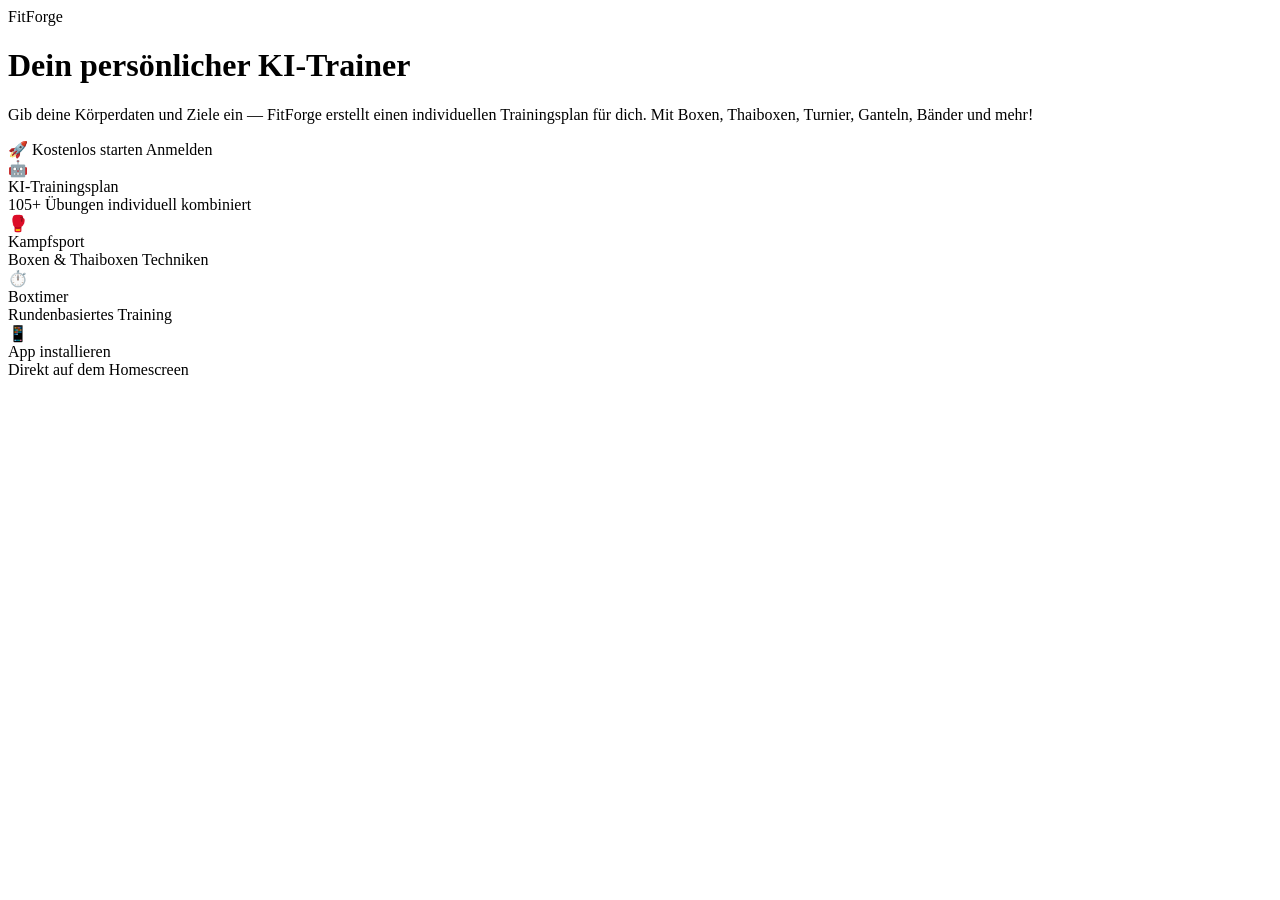
<file: src/main/resources/templates/index.html>
<!DOCTYPE html>
<html xmlns:th="http://www.thymeleaf.org" lang="de">
<head>
    <meta charset="UTF-8">
    <meta name="viewport" content="width=device-width, initial-scale=1.0">
    <title>FitForge – Dein persönlicher Trainer</title>
    <!-- PWA -->
    <link rel="manifest" th:href="@{/manifest.json}">
    <meta name="theme-color" content="#2D6BFF">
    <meta name="mobile-web-app-capable" content="yes">
    <meta name="apple-mobile-web-app-status-bar-style" content="default">
    <meta name="apple-mobile-web-app-title" content="FitForge">
    <link rel="apple-touch-icon" th:href="@{/icons/icon-192.png}">
    <link rel="stylesheet" th:href="@{/css/main.css}">
</head>
<body>
<div class="landing">
    <div class="landing-inner">
        <div class="landing-logo">Fit<span>Forge</span></div>
        <h1>Dein persönlicher KI-Trainer</h1>
        <p>Gib deine Körperdaten und Ziele ein — FitForge erstellt einen individuellen Trainingsplan für dich. Mit Boxen, Thaiboxen, Turnier, Ganteln, Bänder und mehr!</p>
        <div class="landing-btns">
            <a th:href="@{/registrieren}" class="btn btn-primary btn-large">🚀 Kostenlos starten</a>
            <a th:href="@{/login}" class="btn btn-secondary btn-large">Anmelden</a>
        </div>
        <div class="features">
            <div class="feature-card">
                <div class="feature-icon">🤖</div>
                <div class="feature-title">KI-Trainingsplan</div>
                <div class="feature-desc">105+ Übungen individuell kombiniert</div>
            </div>
            <div class="feature-card">
                <div class="feature-icon">🥊</div>
                <div class="feature-title">Kampfsport</div>
                <div class="feature-desc">Boxen & Thaiboxen Techniken</div>
            </div>
            <div class="feature-card">
                <div class="feature-icon">⏱️</div>
                <div class="feature-title">Boxtimer</div>
                <div class="feature-desc">Rundenbasiertes Training</div>
            </div>
            <div class="feature-card">
                <div class="feature-icon">📱</div>
                <div class="feature-title">App installieren</div>
                <div class="feature-desc">Direkt auf dem Homescreen</div>
            </div>
        </div>
    </div>
</div>
<script th:src="@{/js/main.js}"></script>
</body>
</html>
</file>
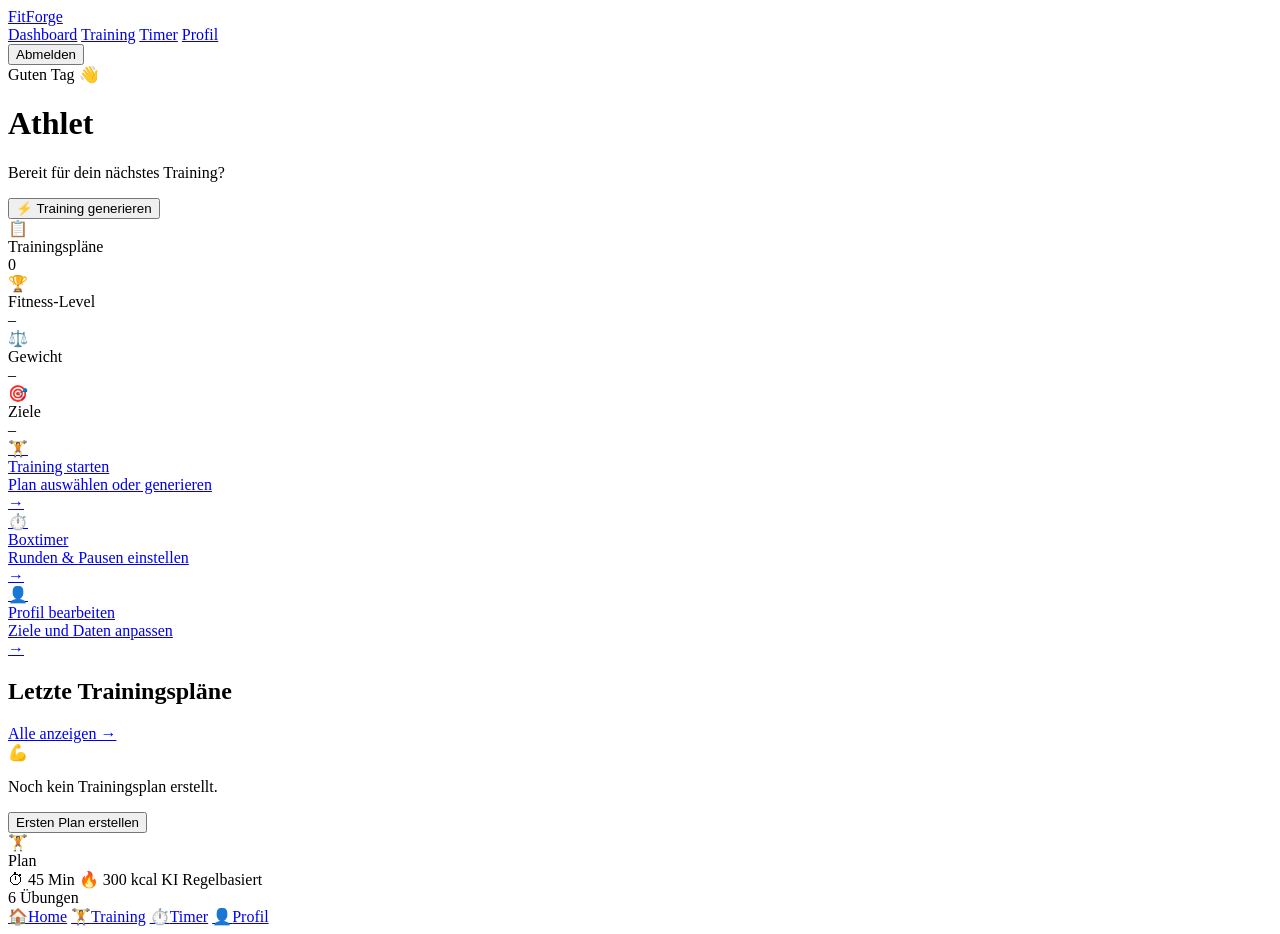
<file: src/main/resources/templates/dashboard.html>
<!DOCTYPE html>
<html xmlns:th="http://www.thymeleaf.org"
      xmlns:sec="http://www.thymeleaf.org/extras/spring-security" lang="de">
<head>
    <meta charset="UTF-8">
    <meta name="viewport" content="width=device-width, initial-scale=1.0">
    <title>Dashboard – FitForge</title>
    <link rel="manifest" th:href="@{/manifest.json}">
    <meta name="theme-color" content="#0A0A0F">
    <link rel="stylesheet" th:href="@{/css/main.css}">
</head>
<body>

<nav class="navbar">
    <div class="nav-inner">
        <a href="/dashboard" class="logo">Fit<span>Forge</span></a>
        <div class="nav-links">
            <a href="/dashboard" class="active">Dashboard</a>
            <a href="/training">Training</a>
            <a href="/timer">Timer</a>
            <a href="/profil">Profil</a>
        </div>
        <div class="nav-user">
            <span class="user-email" sec:authentication="principal.username"></span>
            <form th:action="@{/logout}" method="post" style="display:inline">
                <button type="submit" class="btn-logout">Abmelden</button>
            </form>
        </div>
    </div>
</nav>

<main class="page">
    <div class="container">

        <div class="hero-banner">
            <div class="hero-content">
                <div class="hero-greeting">Guten Tag 👋</div>
                <h1 class="hero-name" th:text="${user.name}">Athlet</h1>
                <p class="hero-sub">Bereit für dein nächstes Training?</p>
            </div>
            <form th:action="@{/training/generieren}" method="post">
                <input type="hidden" name="kiModus" value="true">
                <button type="submit" class="btn btn-primary btn-large">
                    <span>⚡</span> Training generieren
                </button>
            </form>
        </div>

        <!-- STATS -->
        <div class="stats-grid">
            <div class="stat-card stat-card--blue">
                <div class="stat-icon">📋</div>
                <div class="stat-label">Trainingspläne</div>
                <div class="stat-value" th:text="${letztePlaene.size()}">0</div>
            </div>
            <div class="stat-card stat-card--green">
                <div class="stat-icon">🏆</div>
                <div class="stat-label">Fitness-Level</div>
                <div class="stat-value stat-value--small"
                     th:text="${user.fitnessLevel != null ? user.fitnessLevel.anzeigeName : '–'}">–</div>
            </div>
            <div class="stat-card stat-card--orange">
                <div class="stat-icon">⚖️</div>
                <div class="stat-label">Gewicht</div>
                <div class="stat-value"
                     th:text="${user.gewicht != null ? user.gewicht + ' kg' : '–'}">–</div>
            </div>
            <div class="stat-card stat-card--purple">
                <div class="stat-icon">🎯</div>
                <div class="stat-label">Ziele</div>
                <div class="stat-value stat-value--small"
                     th:text="${user.ziele != null ? user.ziele.replace(',', ' · ') : 'Nicht gesetzt'}">–</div>
            </div>
        </div>

        <!-- QUICK ACTIONS -->
        <div class="quick-actions">
            <a href="/training" class="quick-card">
                <div class="quick-icon">🏋️</div>
                <div class="quick-title">Training starten</div>
                <div class="quick-sub">Plan auswählen oder generieren</div>
                <div class="quick-arrow">→</div>
            </a>
            <a href="/timer" class="quick-card">
                <div class="quick-icon">⏱️</div>
                <div class="quick-title">Boxtimer</div>
                <div class="quick-sub">Runden & Pausen einstellen</div>
                <div class="quick-arrow">→</div>
            </a>
            <a href="/profil" class="quick-card">
                <div class="quick-icon">👤</div>
                <div class="quick-title">Profil bearbeiten</div>
                <div class="quick-sub">Ziele und Daten anpassen</div>
                <div class="quick-arrow">→</div>
            </a>
        </div>

        <!-- LETZTE PLÄNE -->
        <div class="section">
            <div class="section-header">
                <h2>Letzte Trainingspläne</h2>
                <a href="/training" class="link-more">Alle anzeigen →</a>
            </div>

            <div th:if="${letztePlaene.empty}" class="empty-state">
                <div class="empty-icon">💪</div>
                <p>Noch kein Trainingsplan erstellt.</p>
                <form th:action="@{/training/generieren}" method="post">
                    <input type="hidden" name="kiModus" value="false">
                    <button type="submit" class="btn btn-primary">Ersten Plan erstellen</button>
                </form>
            </div>

            <div th:unless="${letztePlaene.empty}" class="plan-list">
                <div th:each="plan : ${letztePlaene}" class="plan-card">
                    <div class="plan-left">
                        <div class="plan-cat-icon">🏋️</div>
                        <div class="plan-info">
                            <div class="plan-title" th:text="${plan.titel}">Plan</div>
                            <div class="plan-meta">
                                <span>⏱ <span th:text="${plan.dauer}">45 Min</span></span>
                                <span>🔥 <span th:text="${plan.kalorien}">300 kcal</span></span>
                                <span th:if="${plan.quelle.name() == 'KI'}" class="badge badge--ki">KI</span>
                                <span th:unless="${plan.quelle.name() == 'KI'}" class="badge badge--manuell">Regelbasiert</span>
                            </div>
                        </div>
                    </div>
                    <div class="plan-right">
                        <span class="plan-count" th:text="${plan.uebungen.size() + ' Übungen'}">6 Übungen</span>
                    </div>
                </div>
            </div>
        </div>

    </div>
</main>

<!-- Mobile Nav -->
<nav class="mobile-nav">
    <a href="/dashboard" class="active"><span class="nav-icon">🏠</span>Home</a>
    <a href="/training"><span class="nav-icon">🏋️</span>Training</a>
    <a href="/timer"><span class="nav-icon">⏱️</span>Timer</a>
    <a href="/profil"><span class="nav-icon">👤</span>Profil</a>
</nav>

<script th:src="@{/js/main.js}"></script>
</body>
</html>
</file>
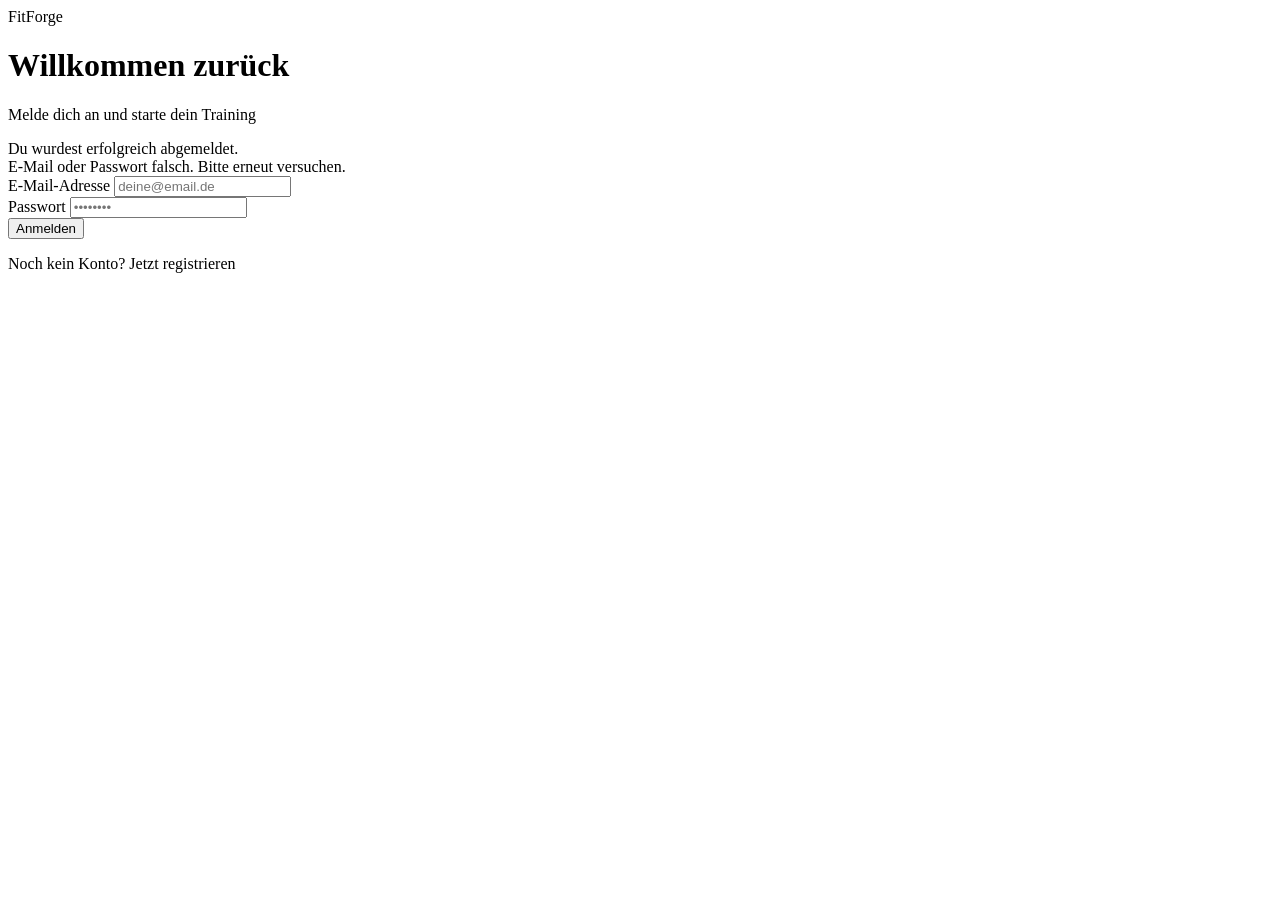
<file: src/main/resources/templates/login.html>
<!DOCTYPE html>
<html xmlns:th="http://www.thymeleaf.org">
<head>
    <meta charset="UTF-8">
    <meta name="viewport" content="width=device-width, initial-scale=1.0">
    <title>Anmelden – FitForge</title>
    <link rel="stylesheet" th:href="@{/css/main.css}">
    <link rel="stylesheet" href="https://fonts.googleapis.com/css2?family=Inter:wght@400;500;600&display=swap">
</head>
<body class="auth-body">

<div class="auth-container">
    <div class="auth-card">
        <div class="auth-logo">Fit<span>Forge</span></div>
        <h1 class="auth-title">Willkommen zurück</h1>
        <p class="auth-subtitle">Melde dich an und starte dein Training</p>

        <!-- Erfolgsmeldung nach Registrierung -->
        <div th:if="${param.abgemeldet}" class="alert alert-success">
            Du wurdest erfolgreich abgemeldet.
        </div>
        <div th:if="${erfolg}" class="alert alert-success" th:text="${erfolg}"></div>

        <!-- Fehlermeldung -->
        <div th:if="${param.fehler}" class="alert alert-danger">
            E-Mail oder Passwort falsch. Bitte erneut versuchen.
        </div>

        <form th:action="@{/login}" method="post" class="auth-form">
            <div class="form-group">
                <label for="email">E-Mail-Adresse</label>
                <input type="email" id="email" name="email"
                       placeholder="deine@email.de" required autocomplete="email">
            </div>

            <div class="form-group">
                <label for="passwort">Passwort</label>
                <input type="password" id="passwort" name="passwort"
                       placeholder="••••••••" required autocomplete="current-password">
            </div>

            <button type="submit" class="btn btn-primary btn-full">Anmelden</button>
        </form>

        <p class="auth-switch">
            Noch kein Konto? <a th:href="@{/registrieren}">Jetzt registrieren</a>
        </p>
    </div>
</div>

</body>
</html>
</file>
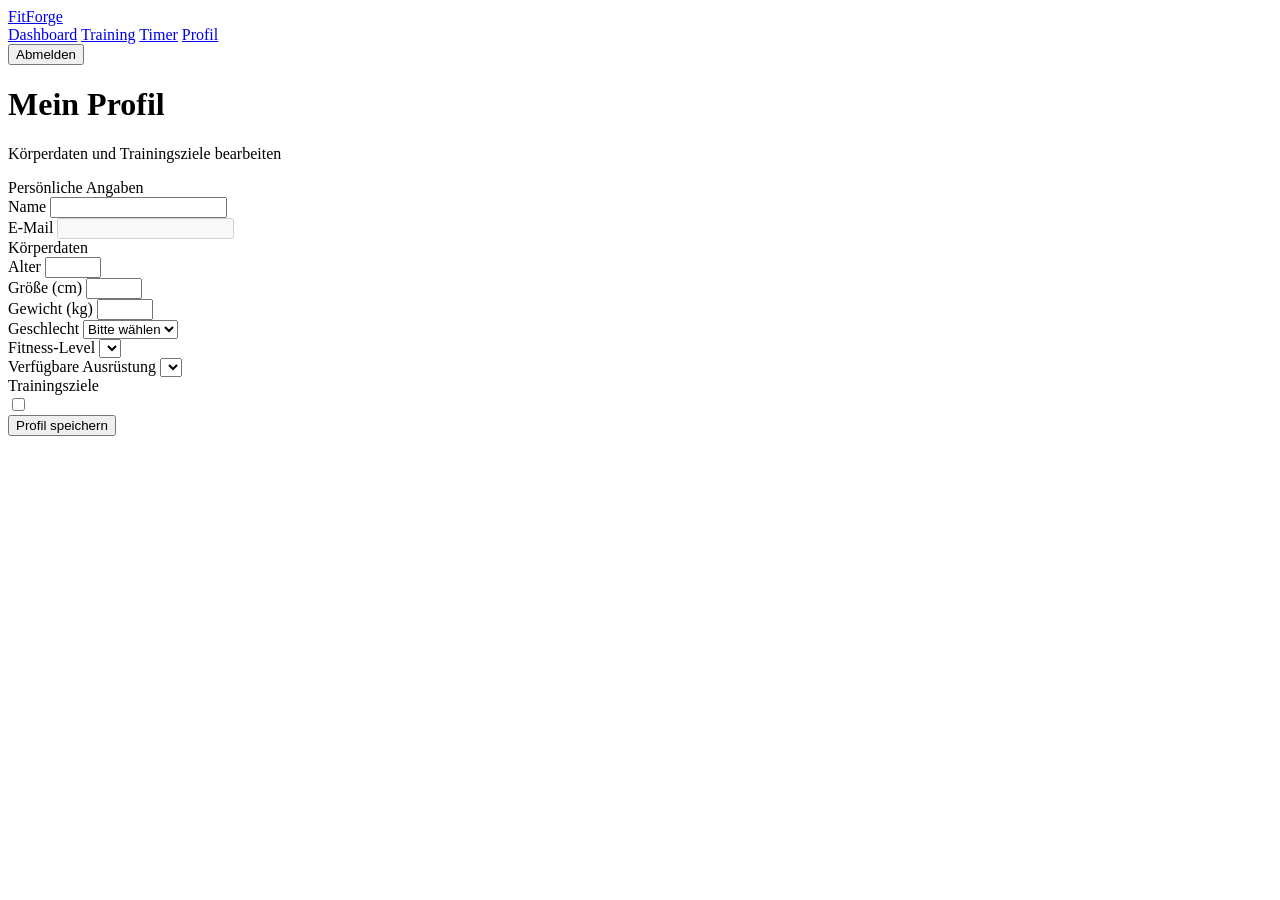
<file: src/main/resources/templates/profil.html>
<!DOCTYPE html>
<html xmlns:th="http://www.thymeleaf.org"
      xmlns:sec="http://www.thymeleaf.org/extras/spring-security">
<head>
    <meta charset="UTF-8">
    <meta name="viewport" content="width=device-width, initial-scale=1.0">
    <title>Profil – FitForge</title>
    <link rel="stylesheet" th:href="@{/css/main.css}">
    <link rel="stylesheet" href="https://fonts.googleapis.com/css2?family=Inter:wght@400;500;600&display=swap">
</head>
<body>

<nav class="navbar">
    <div class="nav-inner">
        <a href="/dashboard" class="logo">Fit<span>Forge</span></a>
        <div class="nav-links">
            <a href="/dashboard">Dashboard</a>
            <a href="/training">Training</a>
            <a href="/timer">Timer</a>
            <a href="/profil" class="active">Profil</a>
        </div>
        <div class="nav-user">
            <span sec:authentication="principal.username"></span>
            <form th:action="@{/logout}" method="post" style="display:inline">
                <button type="submit" class="btn-logout">Abmelden</button>
            </form>
        </div>
    </div>
</nav>

<main class="page">
    <div class="container container--narrow">

        <div class="page-header">
            <h1>Mein Profil</h1>
            <p class="page-sub">Körperdaten und Trainingsziele bearbeiten</p>
        </div>

        <div th:if="${erfolg}" class="alert alert-success" th:text="${erfolg}"></div>
        <div th:if="${fehler}"  class="alert alert-danger"  th:text="${fehler}"></div>

        <form th:action="@{/profil}" th:object="${user}" method="post" class="profile-form">

            <div class="form-card">
                <div class="form-card-title">Persönliche Angaben</div>
                <div class="form-row">
                    <div class="form-group">
                        <label>Name</label>
                        <input type="text" th:field="*{name}" required>
                    </div>
                    <div class="form-group">
                        <label>E-Mail</label>
                        <input type="email" th:value="${user.email}" disabled class="input-disabled">
                    </div>
                </div>
            </div>

            <div class="form-card">
                <div class="form-card-title">Körperdaten</div>
                <div class="form-row form-row--3">
                    <div class="form-group">
                        <label>Alter</label>
                        <input type="number" th:field="*{alterJahre}" min="10" max="100">
                    </div>
                    <div class="form-group">
                        <label>Größe (cm)</label>
                        <input type="number" th:field="*{groesse}" min="100" max="250">
                    </div>
                    <div class="form-group">
                        <label>Gewicht (kg)</label>
                        <input type="number" th:field="*{gewicht}" min="30" max="300">
                    </div>
                </div>
                <div class="form-row">
                    <div class="form-group">
                        <label>Geschlecht</label>
                        <select th:field="*{geschlecht}">
                            <option value="">Bitte wählen</option>
                            <option value="MAENNLICH">Männlich</option>
                            <option value="WEIBLICH">Weiblich</option>
                            <option value="DIVERS">Divers</option>
                        </select>
                    </div>
                    <div class="form-group">
                        <label>Fitness-Level</label>
                        <select th:field="*{fitnessLevel}">
                            <option th:each="level : ${fitnessLevels}"
                                    th:value="${level}"
                                    th:text="${level.anzeigeName}"></option>
                        </select>
                    </div>
                </div>
                <div class="form-group">
                    <label>Verfügbare Ausrüstung</label>
                    <select th:field="*{ausruestung}">
                        <option th:each="a : ${ausruestungen}"
                                th:value="${a}"
                                th:text="${a.anzeigeName}"></option>
                    </select>
                </div>
            </div>

            <div class="form-card">
                <div class="form-card-title">Trainingsziele</div>
                <div class="goals-grid">
                    <label class="goal-chip" th:each="ziel : ${ {'Fett verbrennen','Muskeln aufbauen','Kraft steigern','Ausdauer','Aufwärmen','Dehnen'} }">
                        <input type="checkbox" name="ziele" th:value="${ziel}"
                               th:checked="${aktuelleZiele.contains(ziel)}">
                        <span th:text="${ziel}"></span>
                    </label>
                </div>
            </div>

            <button type="submit" class="btn btn-primary btn-full">Profil speichern</button>
        </form>

    </div>
</main>

</body>
</html>
</file>
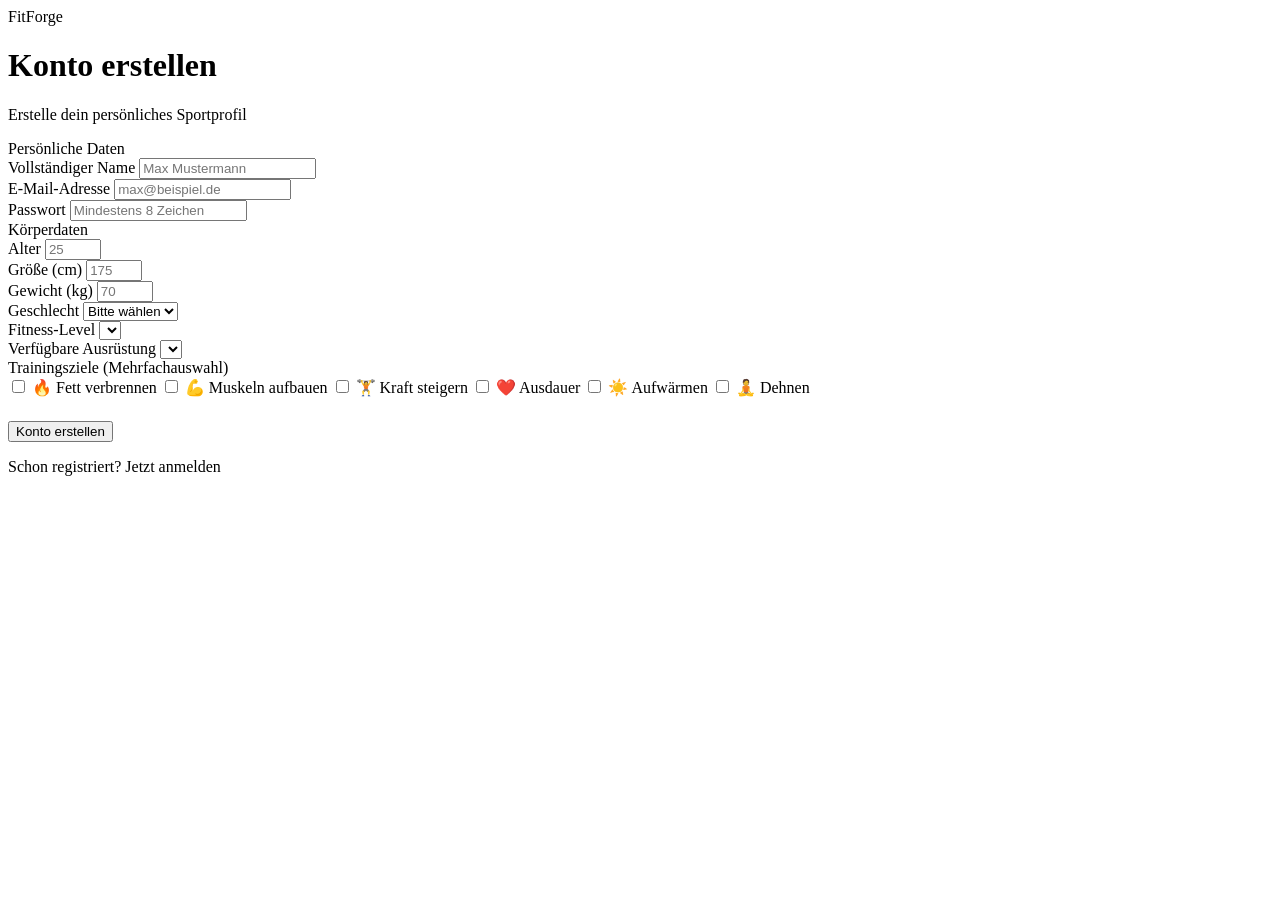
<file: src/main/resources/templates/registrieren.html>
<!DOCTYPE html>
<html xmlns:th="http://www.thymeleaf.org">
<head>
    <meta charset="UTF-8">
    <meta name="viewport" content="width=device-width, initial-scale=1.0">
    <title>Registrieren – FitForge</title>
    <link rel="stylesheet" th:href="@{/css/main.css}">
    <link rel="stylesheet" href="https://fonts.googleapis.com/css2?family=Inter:wght@400;500;600&display=swap">
</head>
<body class="auth-body">

<div class="auth-container">
    <div class="auth-card auth-card--wide">
        <div class="auth-logo">Fit<span>Forge</span></div>
        <h1 class="auth-title">Konto erstellen</h1>
        <p class="auth-subtitle">Erstelle dein persönliches Sportprofil</p>

        <div th:if="${fehler}" class="alert alert-danger" th:text="${fehler}"></div>

        <form th:action="@{/registrieren}" th:object="${user}" method="post" class="auth-form">

            <!-- PERSÖNLICHE DATEN -->
            <div class="form-section-title">Persönliche Daten</div>
            <div class="form-row">
                <div class="form-group">
                    <label for="name">Vollständiger Name</label>
                    <input type="text" id="name" th:field="*{name}"
                           placeholder="Max Mustermann" required>
                    <span class="form-error" th:if="${#fields.hasErrors('name')}"
                          th:errors="*{name}"></span>
                </div>
                <div class="form-group">
                    <label for="email">E-Mail-Adresse</label>
                    <input type="email" id="email" th:field="*{email}"
                           placeholder="max@beispiel.de" required>
                    <span class="form-error" th:if="${#fields.hasErrors('email')}"
                          th:errors="*{email}"></span>
                </div>
            </div>

            <div class="form-group">
                <label for="password">Passwort</label>
                <input type="password" id="password" th:field="*{password}"
                       placeholder="Mindestens 8 Zeichen" required minlength="8">
            </div>

            <!-- KÖRPERDATEN -->
            <div class="form-section-title">Körperdaten</div>
            <div class="form-row form-row--3">
                <div class="form-group">
                    <label for="alter">Alter</label>
					<input type="number" id="alter" th:field="*{alterJahre}"
					       placeholder="25" min="10" max="100">
                </div>
                <div class="form-group">
                    <label for="groesse">Größe (cm)</label>
                    <input type="number" id="groesse" th:field="*{groesse}"
                           placeholder="175" min="100" max="250">
                </div>
                <div class="form-group">
                    <label for="gewicht">Gewicht (kg)</label>
                    <input type="number" id="gewicht" th:field="*{gewicht}"
                           placeholder="70" min="30" max="300">
                </div>
            </div>

            <div class="form-row">
                <div class="form-group">
                    <label for="geschlecht">Geschlecht</label>
                    <select id="geschlecht" th:field="*{geschlecht}">
                        <option value="">Bitte wählen</option>
                        <option value="MAENNLICH">Männlich</option>
                        <option value="WEIBLICH">Weiblich</option>
                        <option value="DIVERS">Divers</option>
                    </select>
                </div>
                <div class="form-group">
                    <label for="fitnessLevel">Fitness-Level</label>
                    <select id="fitnessLevel" th:field="*{fitnessLevel}">
                        <option th:each="level : ${fitnessLevels}"
                                th:value="${level}"
                                th:text="${level.anzeigeName}"></option>
                    </select>
                </div>
            </div>

            <div class="form-group">
                <label for="ausruestung">Verfügbare Ausrüstung</label>
                <select id="ausruestung" th:field="*{ausruestung}">
                    <option th:each="a : ${ausruestungen}"
                            th:value="${a}"
                            th:text="${a.anzeigeName}"></option>
                </select>
            </div>

            <!-- TRAININGSZIELE -->
            <div class="form-section-title">Trainingsziele (Mehrfachauswahl)</div>
            <div class="goals-grid">
                <label class="goal-chip">
                    <input type="checkbox" name="ziele" value="Fett verbrennen">
                    <span class="chip-icon">🔥</span>
                    <span>Fett verbrennen</span>
                </label>
                <label class="goal-chip">
                    <input type="checkbox" name="ziele" value="Muskeln aufbauen">
                    <span class="chip-icon">💪</span>
                    <span>Muskeln aufbauen</span>
                </label>
                <label class="goal-chip">
                    <input type="checkbox" name="ziele" value="Kraft steigern">
                    <span class="chip-icon">🏋️</span>
                    <span>Kraft steigern</span>
                </label>
                <label class="goal-chip">
                    <input type="checkbox" name="ziele" value="Ausdauer">
                    <span class="chip-icon">❤️</span>
                    <span>Ausdauer</span>
                </label>
                <label class="goal-chip">
                    <input type="checkbox" name="ziele" value="Aufwärmen">
                    <span class="chip-icon">☀️</span>
                    <span>Aufwärmen</span>
                </label>
                <label class="goal-chip">
                    <input type="checkbox" name="ziele" value="Dehnen">
                    <span class="chip-icon">🧘</span>
                    <span>Dehnen</span>
                </label>
            </div>

            <button type="submit" class="btn btn-primary btn-full" style="margin-top:1.5rem">
                Konto erstellen
            </button>
        </form>

        <p class="auth-switch">
            Schon registriert? <a th:href="@{/login}">Jetzt anmelden</a>
        </p>
    </div>
</div>

</body>
</html>
</file>
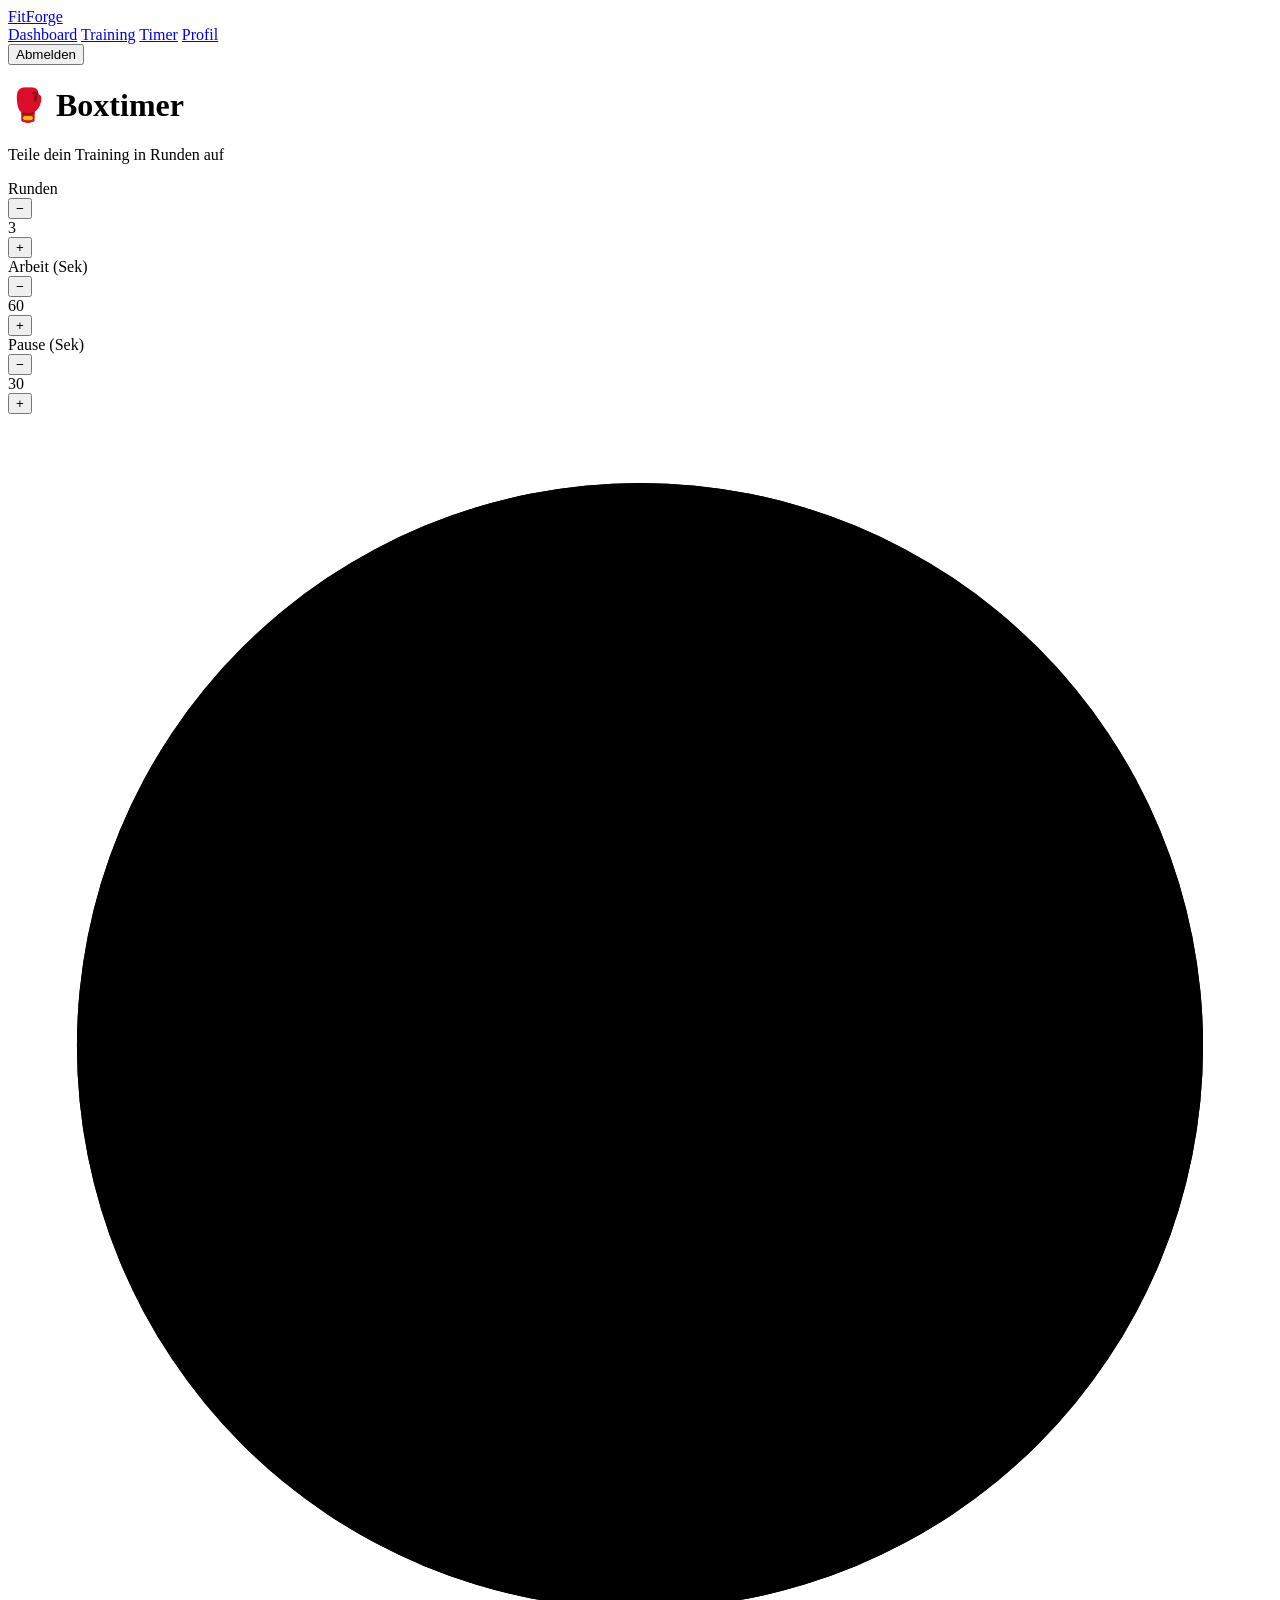
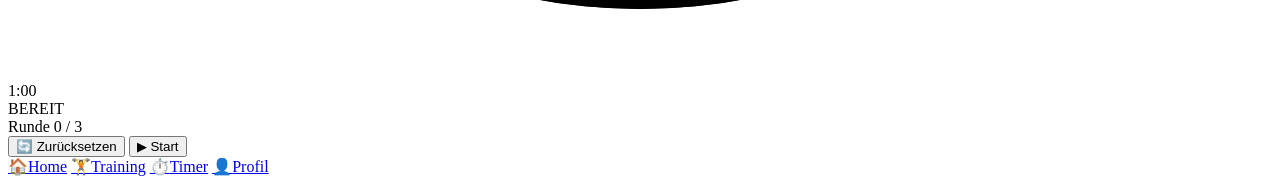
<file: src/main/resources/templates/timer.html>
<!DOCTYPE html>
<html xmlns:th="http://www.thymeleaf.org"
      xmlns:sec="http://www.thymeleaf.org/extras/spring-security" lang="de">
<head>
    <meta charset="UTF-8">
    <meta name="viewport" content="width=device-width, initial-scale=1.0">
    <title>Boxtimer – FitForge</title>
    <link rel="stylesheet" th:href="@{/css/main.css}">
</head>
<body>

<nav class="navbar">
    <div class="nav-inner">
        <a href="/dashboard" class="logo">Fit<span>Forge</span></a>
        <div class="nav-links">
            <a href="/dashboard">Dashboard</a>
            <a href="/training">Training</a>
            <a href="/timer" class="active">Timer</a>
            <a href="/profil">Profil</a>
        </div>
        <div class="nav-user">
            <span sec:authentication="principal.username"></span>
            <form th:action="@{/logout}" method="post" style="display:inline">
                <button type="submit" class="btn-logout">Abmelden</button>
            </form>
        </div>
    </div>
</nav>

<main class="page">
    <div class="container container--narrow">
        <div class="page-header page-header--center">
            <h1>🥊 Boxtimer</h1>
            <p class="page-sub">Teile dein Training in Runden auf</p>
        </div>

        <div class="timer-settings">
            <div class="timer-ctrl">
                <div class="ctrl-label">Runden</div>
                <div class="ctrl-row">
                    <button class="ctrl-btn" onclick="timerAdj('rounds', -1)">−</button>
                    <div class="ctrl-val" id="val-rounds">3</div>
                    <button class="ctrl-btn" onclick="timerAdj('rounds', 1)">+</button>
                </div>
            </div>
            <div class="timer-ctrl">
                <div class="ctrl-label">Arbeit (Sek)</div>
                <div class="ctrl-row">
                    <button class="ctrl-btn" onclick="timerAdj('work', -15)">−</button>
                    <div class="ctrl-val" id="val-work">60</div>
                    <button class="ctrl-btn" onclick="timerAdj('work', 15)">+</button>
                </div>
            </div>
            <div class="timer-ctrl">
                <div class="ctrl-label">Pause (Sek)</div>
                <div class="ctrl-row">
                    <button class="ctrl-btn" onclick="timerAdj('rest', -5)">−</button>
                    <div class="ctrl-val" id="val-rest">30</div>
                    <button class="ctrl-btn" onclick="timerAdj('rest', 5)">+</button>
                </div>
            </div>
        </div>

        <div class="timer-display">
            <div class="timer-ring-wrap">
                <svg viewBox="0 0 220 220" class="timer-svg">
                    <circle cx="110" cy="110" r="98" class="ring-bg"/>
                    <circle cx="110" cy="110" r="98" class="ring-prog" id="ring-prog"/>
                </svg>
                <div class="timer-inner">
                    <div class="timer-time" id="timer-time">1:00</div>
                    <div class="timer-phase" id="timer-phase">BEREIT</div>
                </div>
            </div>
        </div>

        <div class="round-status">
            <div class="round-count">
                Runde <span id="cur-round">0</span> / <span id="tot-rounds">3</span>
            </div>
            <div class="round-dots" id="round-dots"></div>
        </div>

        <div class="timer-controls">
            <button class="btn btn-secondary btn-large" onclick="timerReset()">🔄 Zurücksetzen</button>
            <button class="btn btn-primary btn-large" id="start-btn" onclick="timerToggle()">▶ Start</button>
        </div>
    </div>
</main>

<nav class="mobile-nav">
    <a href="/dashboard"><span class="nav-icon">🏠</span>Home</a>
    <a href="/training"><span class="nav-icon">🏋️</span>Training</a>
    <a href="/timer" class="active"><span class="nav-icon">⏱️</span>Timer</a>
    <a href="/profil"><span class="nav-icon">👤</span>Profil</a>
</nav>

<script th:src="@{/js/timer.js}"></script>
</body>
</html>
</file>
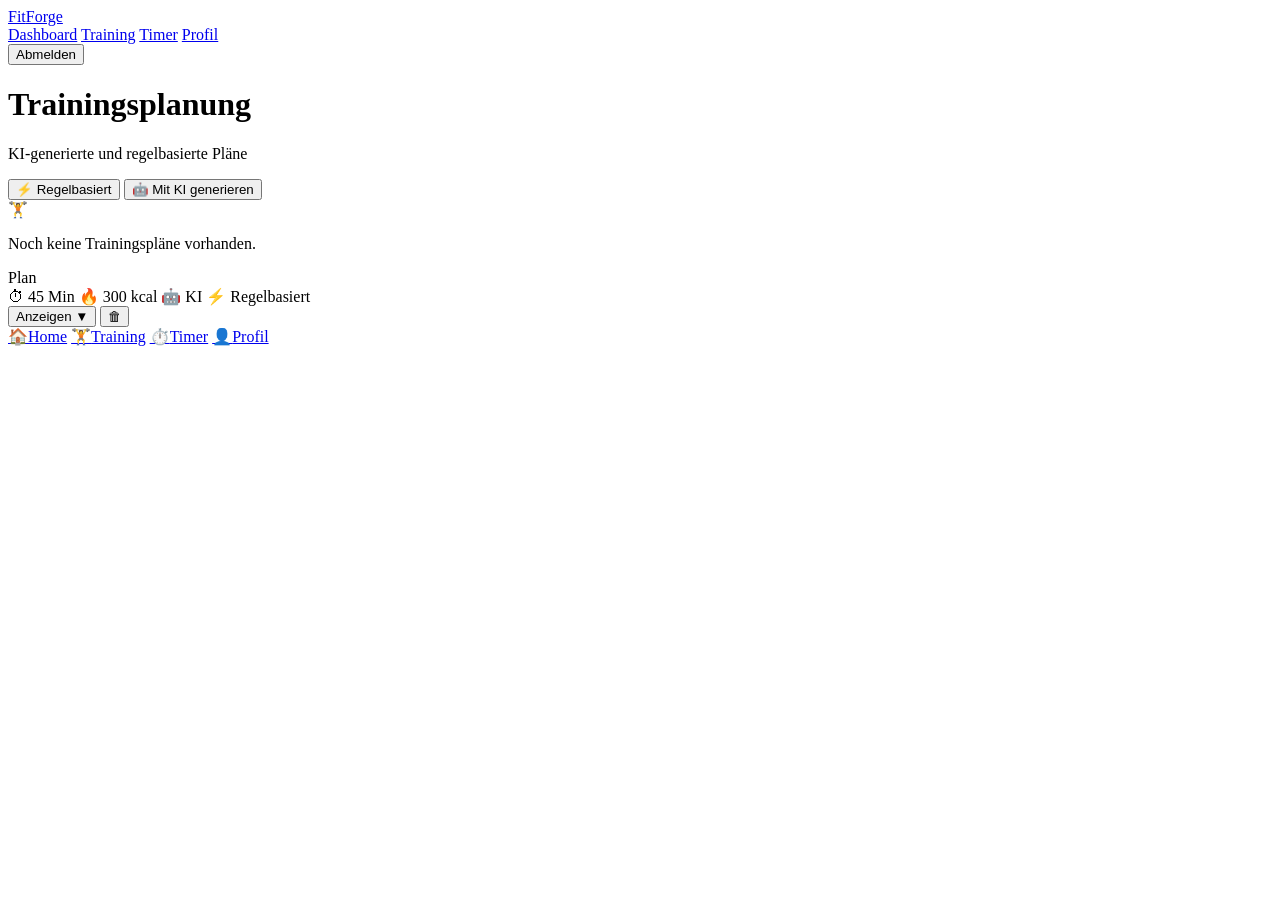
<file: src/main/resources/templates/training.html>
<!DOCTYPE html>
<html xmlns:th="http://www.thymeleaf.org"
      xmlns:sec="http://www.thymeleaf.org/extras/spring-security" lang="de">
<head>
    <meta charset="UTF-8">
    <meta name="viewport" content="width=device-width, initial-scale=1.0">
    <title>Training – FitForge</title>
    <link rel="stylesheet" th:href="@{/css/main.css}">
</head>
<body>

<nav class="navbar">
    <div class="nav-inner">
        <a href="/dashboard" class="logo">Fit<span>Forge</span></a>
        <div class="nav-links">
            <a href="/dashboard">Dashboard</a>
            <a href="/training" class="active">Training</a>
            <a href="/timer">Timer</a>
            <a href="/profil">Profil</a>
        </div>
        <div class="nav-user">
            <span sec:authentication="principal.username"></span>
            <form th:action="@{/logout}" method="post" style="display:inline">
                <button type="submit" class="btn-logout">Abmelden</button>
            </form>
        </div>
    </div>
</nav>

<main class="page">
    <div class="container">

        <div class="page-header">
            <div>
                <h1>Trainingsplanung</h1>
                <p class="page-sub">KI-generierte und regelbasierte Pläne</p>
            </div>
            <div class="btn-group">
                <form th:action="@{/training/generieren}" method="post" style="display:inline">
                    <input type="hidden" name="kiModus" value="false">
                    <button type="submit" class="btn btn-secondary">⚡ Regelbasiert</button>
                </form>
                <form th:action="@{/training/generieren}" method="post" style="display:inline">
                    <input type="hidden" name="kiModus" value="true">
                    <button type="submit" class="btn btn-primary">🤖 Mit KI generieren</button>
                </form>
            </div>
        </div>

        <div th:if="${erfolg}" class="alert alert-success" th:text="${erfolg}"></div>
        <div th:if="${warnung}" class="alert alert-warning" th:text="${warnung}"></div>

        <div th:if="${plaene.empty}" class="empty-state">
            <div class="empty-icon">🏋️</div>
            <p>Noch keine Trainingspläne vorhanden.</p>
        </div>

        <div th:unless="${plaene.empty}" class="plans-container">
            <div th:each="plan, iter : ${plaene}"
                 th:id="'plan-card-' + ${plan.id}"
                 th:classappend="${neuerPlanId != null && plan.id == neuerPlanId} ? 'plan-detail plan-detail--highlighted' : 'plan-detail'">

                <div class="plan-detail-header">
                    <div class="plan-header-left">
                        <div class="plan-detail-title" th:text="${plan.titel}">Plan</div>
                        <div class="plan-detail-meta">
                            <span class="meta-item">⏱ <span th:text="${plan.dauer}">45 Min</span></span>
                            <span class="meta-item">🔥 <span th:text="${plan.kalorien}">300 kcal</span></span>
                            <span th:if="${plan.quelle.name() == 'KI'}" class="badge badge--ki">🤖 KI</span>
                            <span th:unless="${plan.quelle.name() == 'KI'}" class="badge badge--manuell">⚡ Regelbasiert</span>
                            <span class="meta-date" th:text="${#temporals.format(plan.erstelltAm, 'dd.MM.yyyy')}"></span>
                        </div>
                    </div>
                    <div class="plan-header-actions">
                        <button class="btn btn-ghost"
                                th:onclick="'togglePlan(' + ${iter.index} + ')'"
                                th:id="'btn-' + ${iter.index}">
                            Anzeigen ▼
                        </button>
                        <form th:action="@{'/training/loeschen/' + ${plan.id}}" method="post"
                              onsubmit="return confirm('Plan wirklich löschen?')"
                              style="display:inline">
                            <button type="submit" class="btn btn-delete">🗑</button>
                        </form>
                    </div>
                </div>

                <div class="uebungen-list" th:id="'plan-' + ${iter.index}" style="display:none">
                    <div th:each="uebung : ${plan.uebungen}" class="uebung-row">
                        <div class="uebung-num" th:text="${uebung.position}">1</div>
                        <div class="uebung-info">
                            <div class="uebung-name" th:text="${uebung.name}">Übung</div>
                            <div class="uebung-tipp" th:text="${uebung.technikTipp}">Tipp</div>
                        </div>
                        <div class="uebung-saetze" th:text="${uebung.saetze}">3×12</div>
                    </div>
                </div>
            </div>
        </div>

    </div>
</main>

<nav class="mobile-nav">
    <a href="/dashboard"><span class="nav-icon">🏠</span>Home</a>
    <a href="/training" class="active"><span class="nav-icon">🏋️</span>Training</a>
    <a href="/timer"><span class="nav-icon">⏱️</span>Timer</a>
    <a href="/profil"><span class="nav-icon">👤</span>Profil</a>
</nav>

<script th:src="@{/js/main.js}"></script>
</body>
</html>
</file>
